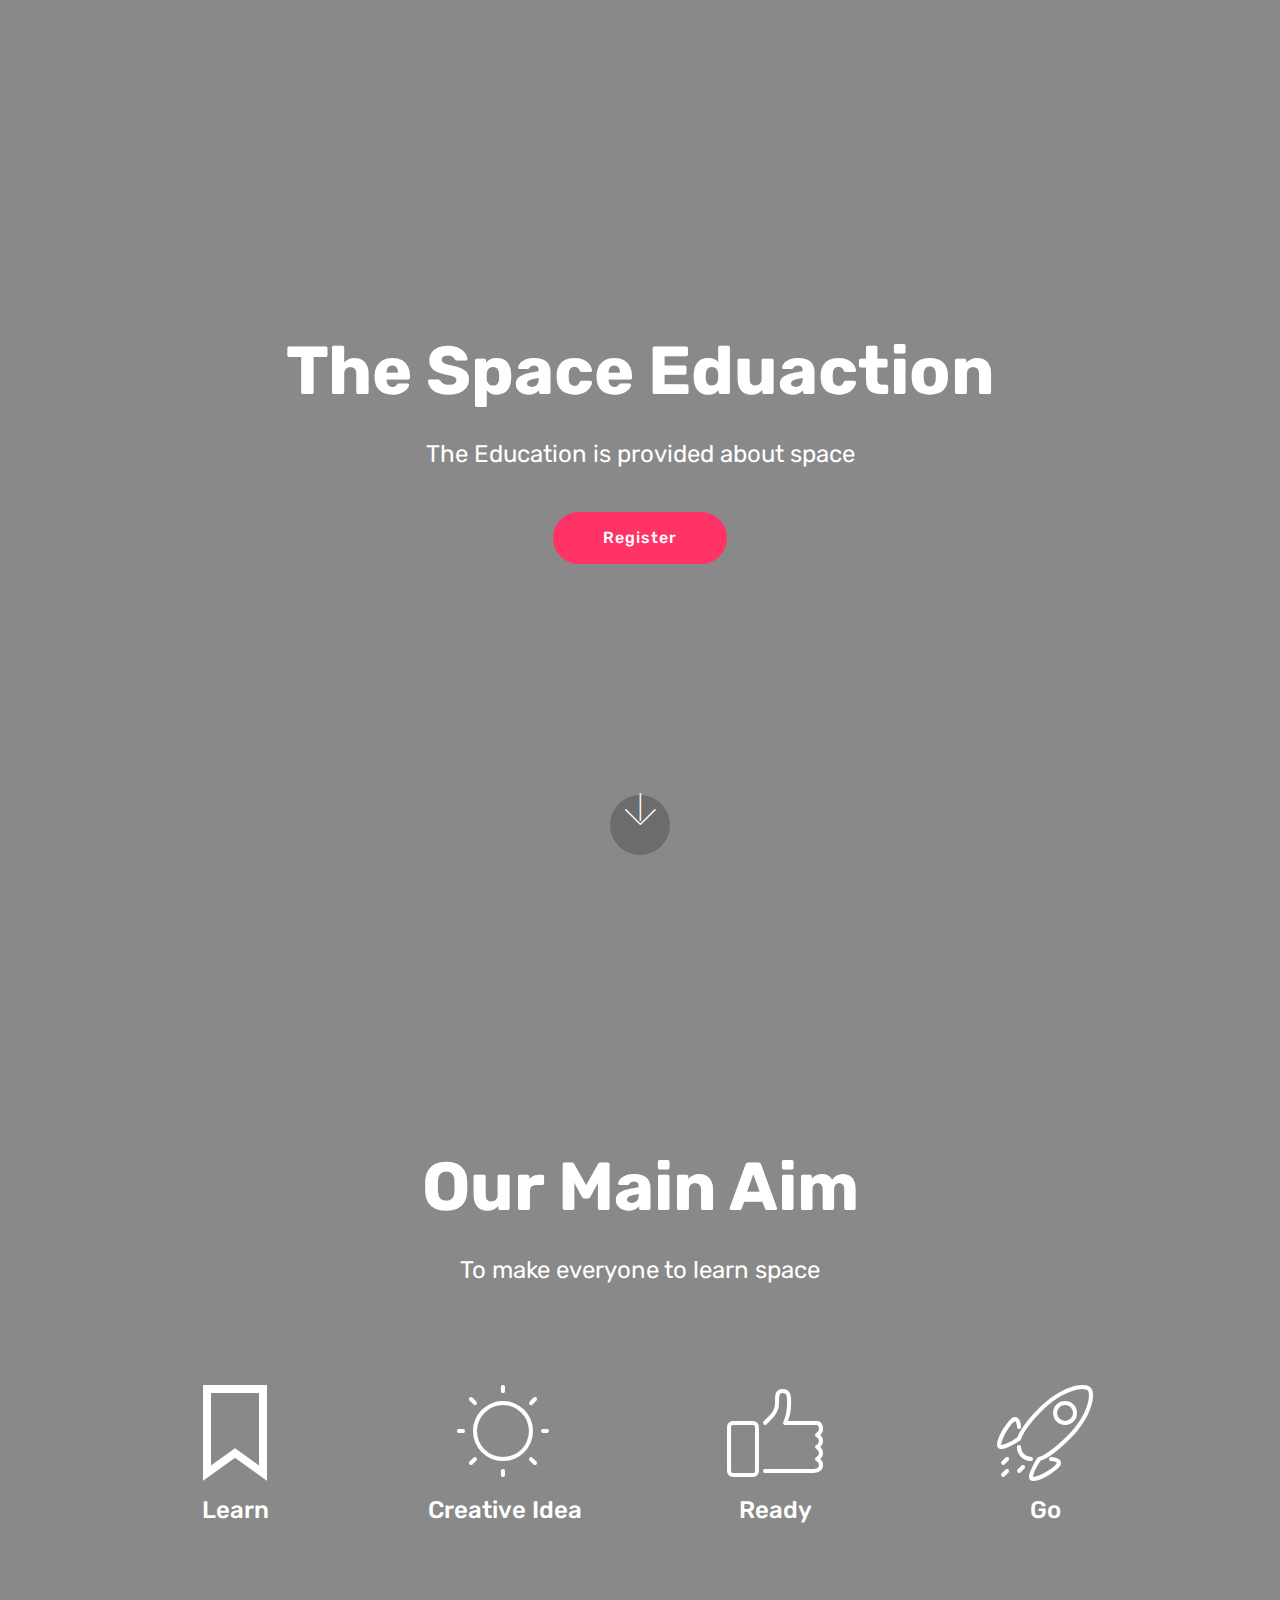
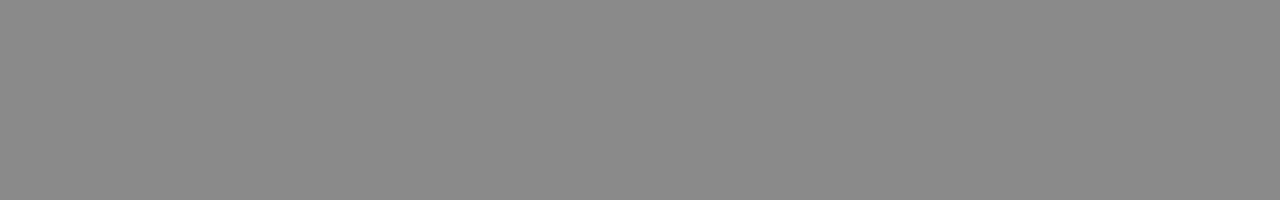
<file: index.html>
<!DOCTYPE html>
<html  >
<head>
  <!-- Site made with Mobirise Website Builder v4.11.6, https://mobirise.com -->
  <meta charset="UTF-8">
  <meta http-equiv="X-UA-Compatible" content="IE=edge">
  <meta name="generator" content="Mobirise v4.11.6, mobirise.com">
  <meta name="viewport" content="width=device-width, initial-scale=1, minimum-scale=1">
  <link rel="shortcut icon" href="assets/images/logo4.png" type="image/x-icon">
  <meta name="description" content="">
  
  <title>Home</title>
  <link rel="stylesheet" href="assets/web/assets/mobirise-icons/mobirise-icons.css">
  <link rel="stylesheet" href="assets/web/assets/mobirise-icons2/mobirise2.css">
  <link rel="stylesheet" href="assets/bootstrap/css/bootstrap.min.css">
  <link rel="stylesheet" href="assets/bootstrap/css/bootstrap-grid.min.css">
  <link rel="stylesheet" href="assets/bootstrap/css/bootstrap-reboot.min.css">
  <link rel="stylesheet" href="assets/tether/tether.min.css">
  <link rel="stylesheet" href="assets/theme/css/style.css">
  <link rel="preload" as="style" href="assets/mobirise/css/mbr-additional.css"><link rel="stylesheet" href="assets/mobirise/css/mbr-additional.css" type="text/css">
  
  
  
</head>
<body>
  <section class="cid-rNglYj7tje mbr-fullscreen" data-bg-video="https://www.youtube.com/watch?v=bZNFRIwlQxQ" id="header2-6">

    

    <div class="mbr-overlay" style="opacity: 0.5; background-color: rgb(35, 35, 35);"></div>

    <div class="container align-center">
        <div class="row justify-content-md-center">
            <div class="mbr-white col-md-10">
                <h1 class="mbr-section-title mbr-bold pb-3 mbr-fonts-style display-1">
                    The Space Eduaction</h1>
                
                <p class="mbr-text pb-3 mbr-fonts-style display-5">
                    The Education is provided about space</p>
                <div class="mbr-section-btn"><a class="btn btn-md btn-secondary display-4" href="page1.html">Register</a></div>
            </div>
        </div>
    </div>
    <div class="mbr-arrow hidden-sm-down" aria-hidden="true">
        <a href="#next">
            <i class="mbri-down mbr-iconfont"></i>
        </a>
    </div>
</section>

<section class="engine"><a href="https://mobirise.info/q">responsive web templates</a></section><section class="header12 cid-rNgn9AuVwY mbr-fullscreen" data-bg-video="https://www.youtube.com/watch?v=tNkZsRW7h2c" id="header12-7">

    

    <div class="mbr-overlay" style="opacity: 0.5; background-color: rgb(35, 35, 35);">
    </div>

    <div class="container  ">
            <div class="media-container">
                <div class="col-md-12 align-center">
                    <h1 class="mbr-section-title pb-3 mbr-white mbr-bold mbr-fonts-style display-1">
                        Our Main Aim</h1>
                    <p class="mbr-text pb-3 mbr-white mbr-fonts-style display-5">
                        To make everyone to learn space</p>
                    

                    <div class="icons-media-container mbr-white">
                        <div class="card col-12 col-md-6 col-lg-3">
                            <div class="icon-block">
                            <a href="https://mobirise.co/">
                                <span class="mbr-iconfont mobi-mbri-bookmark mobi-mbri"></span>
                            </a>
                            </div>
                            <h5 class="mbr-fonts-style display-5">
                                Learn</h5>
                        </div>

                        <div class="card col-12 col-md-6 col-lg-3">
                            <div class="icon-block">
                                <a href="https://mobirise.co/">
                                    <span class="mbri-sun mbr-iconfont"></span>
                                </a>
                            </div>
                            <h5 class="mbr-fonts-style display-5">
                                Creative Idea
                            </h5>
                        </div>

                        <div class="card col-12 col-md-6 col-lg-3">
                            <div class="icon-block">
                                <a href="https://mobirise.co/">
                                    <span class="mbr-iconfont mbri-like"></span>
                                </a>
                            </div>
                            <h5 class="mbr-fonts-style display-5">
                                Ready</h5>
                        </div>

                        <div class="card col-12 col-md-6 col-lg-3">
                            <div class="icon-block">
                                <a href="https://mobirise.co/">
                                    <span class="mbr-iconfont mbri-rocket"></span>
                                </a>
                            </div>
                            <h5 class="mbr-fonts-style display-5">
                                Go</h5>
                        </div>
                    </div>
                </div>
            </div>
    </div>

    
</section>


  <script src="assets/web/assets/jquery/jquery.min.js"></script>
  <script src="assets/popper/popper.min.js"></script>
  <script src="assets/bootstrap/js/bootstrap.min.js"></script>
  <script src="assets/tether/tether.min.js"></script>
  <script src="assets/smoothscroll/smooth-scroll.js"></script>
  <script src="assets/ytplayer/jquery.mb.ytplayer.min.js"></script>
  <script src="assets/vimeoplayer/jquery.mb.vimeo_player.js"></script>
  <script src="assets/theme/js/script.js"></script>
  
  
</body>
</html>
</file>
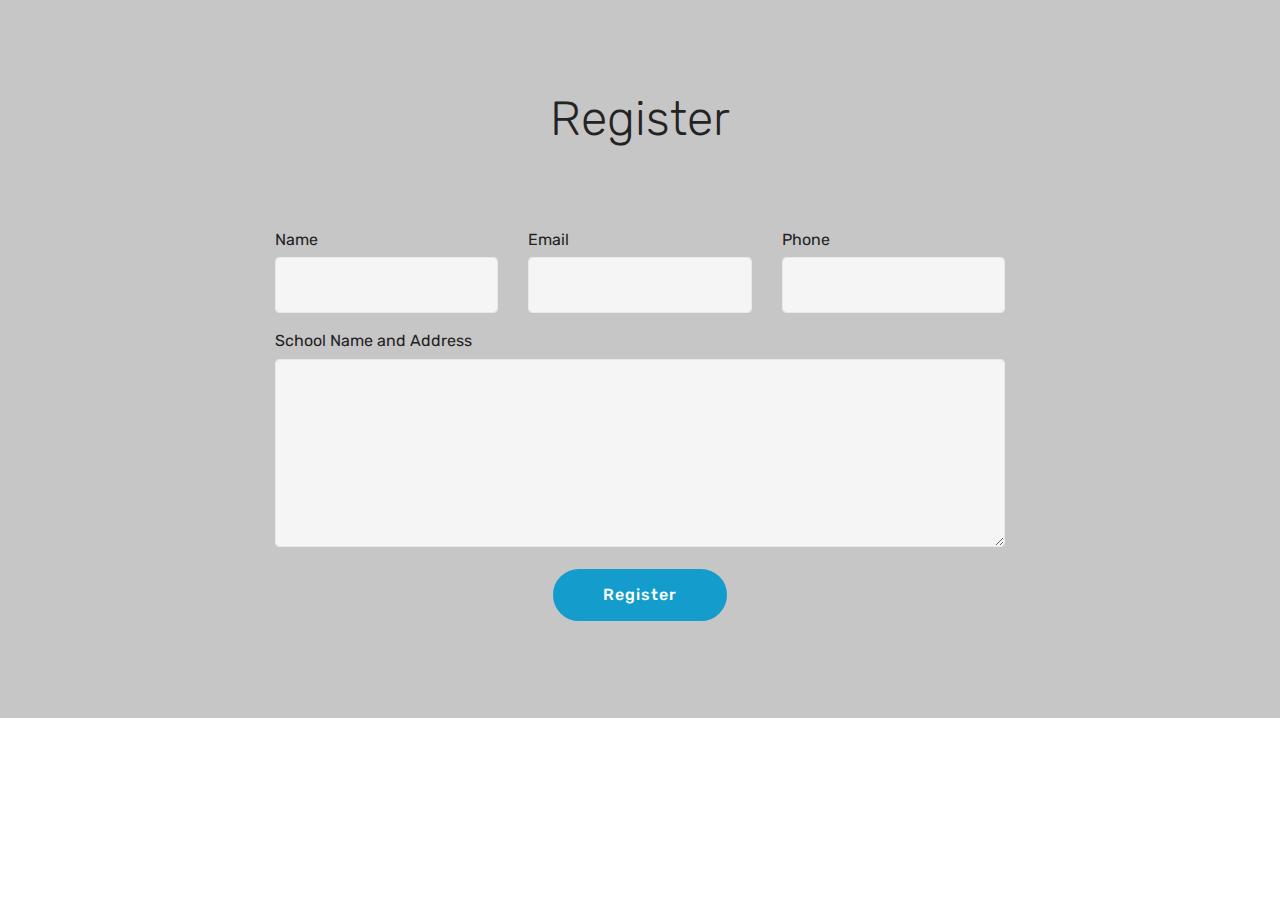
<file: page1.html>
<!DOCTYPE html>
<html  >
<head>
  <!-- Site made with Mobirise Website Builder v4.11.6, https://mobirise.com -->
  <meta charset="UTF-8">
  <meta http-equiv="X-UA-Compatible" content="IE=edge">
  <meta name="generator" content="Mobirise v4.11.6, mobirise.com">
  <meta name="viewport" content="width=device-width, initial-scale=1, minimum-scale=1">
  <link rel="shortcut icon" href="assets/images/logo4.png" type="image/x-icon">
  <meta name="description" content="Web Page Creator Description">
  
  <title>Register</title>
  <link rel="stylesheet" href="assets/bootstrap/css/bootstrap.min.css">
  <link rel="stylesheet" href="assets/bootstrap/css/bootstrap-grid.min.css">
  <link rel="stylesheet" href="assets/bootstrap/css/bootstrap-reboot.min.css">
  <link rel="stylesheet" href="assets/tether/tether.min.css">
  <link rel="stylesheet" href="assets/theme/css/style.css">
  <link rel="preload" as="style" href="assets/mobirise/css/mbr-additional.css"><link rel="stylesheet" href="assets/mobirise/css/mbr-additional.css" type="text/css">
  
  
  
</head>
<body>
  <section class="mbr-section form1 cid-rNgpnv6PbO" data-bg-video="https://www.youtube.com/watch?v=Xjs6fnpPWy4" id="form1-8">

    

    <div class="mbr-overlay" style="opacity: 0.9; background-color: rgb(193, 193, 193);">
    </div>
    <div class="container">
        <div class="row justify-content-center">
            <div class="title col-12 col-lg-8">
                <h2 class="mbr-section-title align-center pb-3 mbr-fonts-style display-2">
                    Register</h2>
                <h3 class="mbr-section-subtitle align-center mbr-light pb-3 mbr-fonts-style display-5"></h3>
            </div>
        </div>
    </div>
    <div class="container">
        <div class="row justify-content-center">
            <div class="media-container-column col-lg-8" data-form-type="formoid">
                <!---Formbuilder Form--->
                <form action="https://mobirise.com/" method="POST" class="mbr-form form-with-styler" data-form-title="Mobirise Form"><input type="hidden" name="email" data-form-email="true" value="vV8Fb9iPh0ZYDzJ/BvWSpB3pWYL4cud3zfS44TH/1UvxyUUJ7UM9O0KbHC08abpPafcibs6Of0lITf3s8+jPkBlx4GlgVIdRqt1Ctr+W4GbaynHAKoEy4Xy9Xpc5HEJV">
                    <div class="row">
                        <div hidden="hidden" data-form-alert="" class="alert alert-success col-12">Thanks for filling out the form!</div>
                        <div hidden="hidden" data-form-alert-danger="" class="alert alert-danger col-12">
                        </div>
                    </div>
                    <div class="dragArea row">
                        <div class="col-md-4  form-group" data-for="name">
                            <label for="name-form1-8" class="form-control-label mbr-fonts-style display-7">Name</label>
                            <input type="text" name="name" data-form-field="Name" required="required" class="form-control display-7" id="name-form1-8">
                        </div>
                        <div class="col-md-4  form-group" data-for="email">
                            <label for="email-form1-8" class="form-control-label mbr-fonts-style display-7">Email</label>
                            <input type="email" name="email" data-form-field="Email" required="required" class="form-control display-7" id="email-form1-8">
                        </div>
                        <div data-for="phone" class="col-md-4  form-group">
                            <label for="phone-form1-8" class="form-control-label mbr-fonts-style display-7">Phone</label>
                            <input type="tel" name="phone" data-form-field="Phone" class="form-control display-7" id="phone-form1-8">
                        </div>
                        <div data-for="message" class="col-md-12 form-group">
                            <label for="message-form1-8" class="form-control-label mbr-fonts-style display-7">School Name and Address</label>
                            <textarea name="message" data-form-field="Message" class="form-control display-7" id="message-form1-8"></textarea>
                        </div>
                        <div class="col-md-12 input-group-btn align-center"><button type="submit" class="btn btn-primary btn-form display-4">Register</button></div>
                    </div>
                </form><!---Formbuilder Form--->
            </div>
        </div>
    </div>
</section>


  <section class="engine"><a href="https://mobirise.info/w">html5 templates</a></section><script src="assets/web/assets/jquery/jquery.min.js"></script>
  <script src="assets/popper/popper.min.js"></script>
  <script src="assets/bootstrap/js/bootstrap.min.js"></script>
  <script src="assets/tether/tether.min.js"></script>
  <script src="assets/smoothscroll/smooth-scroll.js"></script>
  <script src="assets/ytplayer/jquery.mb.ytplayer.min.js"></script>
  <script src="assets/vimeoplayer/jquery.mb.vimeo_player.js"></script>
  <script src="assets/theme/js/script.js"></script>
  <script src="assets/formoid/formoid.min.js"></script>
  
  
</body>
</html>
</file>
<file: assets/web/assets/mobirise-icons/mobirise-icons.css>
@font-face {
  font-family: 'MobiriseIcons';
  src:  url('mobirise-icons.eot?spat4u');
  src:  url('mobirise-icons.eot?spat4u#iefix') format('embedded-opentype'),
    url('mobirise-icons.ttf?spat4u') format('truetype'),
    url('mobirise-icons.woff?spat4u') format('woff'),
    url('mobirise-icons.svg?spat4u#MobiriseIcons') format('svg');
  font-weight: normal;
  font-style: normal;
  font-display: swap;
}

[class^="mbri-"], [class*=" mbri-"] {
  /* use !important to prevent issues with browser extensions that change fonts */
  font-family: MobiriseIcons !important;
  speak: none;
  font-style: normal;
  font-weight: normal;
  font-variant: normal;
  text-transform: none;
  line-height: 1;

  /* Better Font Rendering =========== */
  -webkit-font-smoothing: antialiased;
  -moz-osx-font-smoothing: grayscale;
}

.mbri-add-submenu:before {
  content: "\e900";
}
.mbri-alert:before {
  content: "\e901";
}
.mbri-align-center:before {
  content: "\e902";
}
.mbri-align-justify:before {
  content: "\e903";
}
.mbri-align-left:before {
  content: "\e904";
}
.mbri-align-right:before {
  content: "\e905";
}
.mbri-android:before {
  content: "\e906";
}
.mbri-apple:before {
  content: "\e907";
}
.mbri-arrow-down:before {
  content: "\e908";
}
.mbri-arrow-next:before {
  content: "\e909";
}
.mbri-arrow-prev:before {
  content: "\e90a";
}
.mbri-arrow-up:before {
  content: "\e90b";
}
.mbri-bold:before {
  content: "\e90c";
}
.mbri-bookmark:before {
  content: "\e90d";
}
.mbri-bootstrap:before {
  content: "\e90e";
}
.mbri-briefcase:before {
  content: "\e90f";
}
.mbri-browse:before {
  content: "\e910";
}
.mbri-bulleted-list:before {
  content: "\e911";
}
.mbri-calendar:before {
  content: "\e912";
}
.mbri-camera:before {
  content: "\e913";
}
.mbri-cart-add:before {
  content: "\e914";
}
.mbri-cart-full:before {
  content: "\e915";
}
.mbri-cash:before {
  content: "\e916";
}
.mbri-change-style:before {
  content: "\e917";
}
.mbri-chat:before {
  content: "\e918";
}
.mbri-clock:before {
  content: "\e919";
}
.mbri-close:before {
  content: "\e91a";
}
.mbri-cloud:before {
  content: "\e91b";
}
.mbri-code:before {
  content: "\e91c";
}
.mbri-contact-form:before {
  content: "\e91d";
}
.mbri-credit-card:before {
  content: "\e91e";
}
.mbri-cursor-click:before {
  content: "\e91f";
}
.mbri-cust-feedback:before {
  content: "\e920";
}
.mbri-database:before {
  content: "\e921";
}
.mbri-delivery:before {
  content: "\e922";
}
.mbri-desktop:before {
  content: "\e923";
}
.mbri-devices:before {
  content: "\e924";
}
.mbri-down:before {
  content: "\e925";
}
.mbri-download:before {
  content: "\e989";
}
.mbri-drag-n-drop:before {
  content: "\e927";
}
.mbri-drag-n-drop2:before {
  content: "\e928";
}
.mbri-edit:before {
  content: "\e929";
}
.mbri-edit2:before {
  content: "\e92a";
}
.mbri-error:before {
  content: "\e92b";
}
.mbri-extension:before {
  content: "\e92c";
}
.mbri-features:before {
  content: "\e92d";
}
.mbri-file:before {
  content: "\e92e";
}
.mbri-flag:before {
  content: "\e92f";
}
.mbri-folder:before {
  content: "\e930";
}
.mbri-gift:before {
  content: "\e931";
}
.mbri-github:before {
  content: "\e932";
}
.mbri-globe:before {
  content: "\e933";
}
.mbri-globe-2:before {
  content: "\e934";
}
.mbri-growing-chart:before {
  content: "\e935";
}
.mbri-hearth:before {
  content: "\e936";
}
.mbri-help:before {
  content: "\e937";
}
.mbri-home:before {
  content: "\e938";
}
.mbri-hot-cup:before {
  content: "\e939";
}
.mbri-idea:before {
  content: "\e93a";
}
.mbri-image-gallery:before {
  content: "\e93b";
}
.mbri-image-slider:before {
  content: "\e93c";
}
.mbri-info:before {
  content: "\e93d";
}
.mbri-italic:before {
  content: "\e93e";
}
.mbri-key:before {
  content: "\e93f";
}
.mbri-laptop:before {
  content: "\e940";
}
.mbri-layers:before {
  content: "\e941";
}
.mbri-left-right:before {
  content: "\e942";
}
.mbri-left:before {
  content: "\e943";
}
.mbri-letter:before {
  content: "\e944";
}
.mbri-like:before {
  content: "\e945";
}
.mbri-link:before {
  content: "\e946";
}
.mbri-lock:before {
  content: "\e947";
}
.mbri-login:before {
  content: "\e948";
}
.mbri-logout:before {
  content: "\e949";
}
.mbri-magic-stick:before {
  content: "\e94a";
}
.mbri-map-pin:before {
  content: "\e94b";
}
.mbri-menu:before {
  content: "\e94c";
}
.mbri-mobile:before {
  content: "\e94d";
}
.mbri-mobile2:before {
  content: "\e94e";
}
.mbri-mobirise:before {
  content: "\e94f";
}
.mbri-more-horizontal:before {
  content: "\e950";
}
.mbri-more-vertical:before {
  content: "\e951";
}
.mbri-music:before {
  content: "\e952";
}
.mbri-new-file:before {
  content: "\e953";
}
.mbri-numbered-list:before {
  content: "\e954";
}
.mbri-opened-folder:before {
  content: "\e955";
}
.mbri-pages:before {
  content: "\e956";
}
.mbri-paper-plane:before {
  content: "\e957";
}
.mbri-paperclip:before {
  content: "\e958";
}
.mbri-photo:before {
  content: "\e959";
}
.mbri-photos:before {
  content: "\e95a";
}
.mbri-pin:before {
  content: "\e95b";
}
.mbri-play:before {
  content: "\e95c";
}
.mbri-plus:before {
  content: "\e95d";
}
.mbri-preview:before {
  content: "\e95e";
}
.mbri-print:before {
  content: "\e95f";
}
.mbri-protect:before {
  content: "\e960";
}
.mbri-question:before {
  content: "\e961";
}
.mbri-quote-left:before {
  content: "\e962";
}
.mbri-quote-right:before {
  content: "\e963";
}
.mbri-refresh:before {
  content: "\e964";
}
.mbri-responsive:before {
  content: "\e965";
}
.mbri-right:before {
  content: "\e966";
}
.mbri-rocket:before {
  content: "\e967";
}
.mbri-sad-face:before {
  content: "\e968";
}
.mbri-sale:before {
  content: "\e969";
}
.mbri-save:before {
  content: "\e96a";
}
.mbri-search:before {
  content: "\e96b";
}
.mbri-setting:before {
  content: "\e96c";
}
.mbri-setting2:before {
  content: "\e96d";
}
.mbri-setting3:before {
  content: "\e96e";
}
.mbri-share:before {
  content: "\e96f";
}
.mbri-shopping-bag:before {
  content: "\e970";
}
.mbri-shopping-basket:before {
  content: "\e971";
}
.mbri-shopping-cart:before {
  content: "\e972";
}
.mbri-sites:before {
  content: "\e973";
}
.mbri-smile-face:before {
  content: "\e974";
}
.mbri-speed:before {
  content: "\e975";
}
.mbri-star:before {
  content: "\e976";
}
.mbri-success:before {
  content: "\e977";
}
.mbri-sun:before {
  content: "\e978";
}
.mbri-sun2:before {
  content: "\e979";
}
.mbri-tablet:before {
  content: "\e97a";
}
.mbri-tablet-vertical:before {
  content: "\e97b";
}
.mbri-target:before {
  content: "\e97c";
}
.mbri-timer:before {
  content: "\e97d";
}
.mbri-to-ftp:before {
  content: "\e97e";
}
.mbri-to-local-drive:before {
  content: "\e97f";
}
.mbri-touch-swipe:before {
  content: "\e980";
}
.mbri-touch:before {
  content: "\e981";
}
.mbri-trash:before {
  content: "\e982";
}
.mbri-underline:before {
  content: "\e983";
}
.mbri-unlink:before {
  content: "\e984";
}
.mbri-unlock:before {
  content: "\e985";
}
.mbri-up-down:before {
  content: "\e986";
}
.mbri-up:before {
  content: "\e987";
}
.mbri-update:before {
  content: "\e988";
}
.mbri-upload:before {
 content: "\e926"; 
}
.mbri-user:before {
  content: "\e98a";
}
.mbri-user2:before {
  content: "\e98b";
}
.mbri-users:before {
  content: "\e98c";
}
.mbri-video:before {
  content: "\e98d";
}
.mbri-video-play:before {
  content: "\e98e";
}
.mbri-watch:before {
  content: "\e98f";
}
.mbri-website-theme:before {
  content: "\e990";
}
.mbri-wifi:before {
  content: "\e991";
}
.mbri-windows:before {
  content: "\e992";
}
.mbri-zoom-out:before {
  content: "\e993";
}
.mbri-redo:before {
  content: "\e994";
}
.mbri-undo:before {
  content: "\e995";
}
</file>
<file: assets/web/assets/mobirise-icons2/mobirise2.css>
@font-face {
  font-family: 'Moririse2';
  font-display: swap;
  src:  url('mobirise2.eot?f2bix4');
  src:  url('mobirise2.eot?f2bix4#iefix') format('embedded-opentype'),
    url('mobirise2.ttf?f2bix4') format('truetype'),
    url('mobirise2.woff?f2bix4') format('woff'),
    url('mobirise2.svg?f2bix4#mobirise2') format('svg');
  font-weight: normal;
  font-style: normal;
}

[class^="mobi-"], [class*=" mobi-"] {
  /* use !important to prevent issues with browser extensions that change fonts */
  font-family: 'Moririse2' !important;
  speak: none;
  font-style: normal;
  font-weight: normal;
  font-variant: normal;
  text-transform: none;
  line-height: 1;

  /* Better Font Rendering =========== */
  -webkit-font-smoothing: antialiased;
  -moz-osx-font-smoothing: grayscale;
}

.mobi-mbri-add-submenu:before {
  content: "\e900";
}
.mobi-mbri-alert:before {
  content: "\e901";
}
.mobi-mbri-align-center:before {
  content: "\e902";
}
.mobi-mbri-align-justify:before {
  content: "\e903";
}
.mobi-mbri-align-left:before {
  content: "\e904";
}
.mobi-mbri-align-right:before {
  content: "\e905";
}
.mobi-mbri-android:before {
  content: "\e906";
}
.mobi-mbri-apple:before {
  content: "\e907";
}
.mobi-mbri-arrow-down:before {
  content: "\e908";
}
.mobi-mbri-arrow-next:before {
  content: "\e909";
}
.mobi-mbri-arrow-prev:before {
  content: "\e90a";
}
.mobi-mbri-arrow-up:before {
  content: "\e90b";
}
.mobi-mbri-bold:before {
  content: "\e90c";
}
.mobi-mbri-bookmark:before {
  content: "\e90d";
}
.mobi-mbri-bootstrap:before {
  content: "\e90e";
}
.mobi-mbri-briefcase:before {
  content: "\e90f";
}
.mobi-mbri-browse:before {
  content: "\e910";
}
.mobi-mbri-bulleted-list:before {
  content: "\e911";
}
.mobi-mbri-calendar:before {
  content: "\e912";
}
.mobi-mbri-camera:before {
  content: "\e913";
}
.mobi-mbri-cart-add:before {
  content: "\e914";
}
.mobi-mbri-cart-full:before {
  content: "\e915";
}
.mobi-mbri-cash:before {
  content: "\e916";
}
.mobi-mbri-change-style:before {
  content: "\e917";
}
.mobi-mbri-chat:before {
  content: "\e918";
}
.mobi-mbri-clock:before {
  content: "\e919";
}
.mobi-mbri-close:before {
  content: "\e91a";
}
.mobi-mbri-cloud:before {
  content: "\e91b";
}
.mobi-mbri-code:before {
  content: "\e91c";
}
.mobi-mbri-contact-form:before {
  content: "\e91d";
}
.mobi-mbri-credit-card:before {
  content: "\e91e";
}
.mobi-mbri-cursor-click:before {
  content: "\e91f";
}
.mobi-mbri-cust-feedback:before {
  content: "\e920";
}
.mobi-mbri-database:before {
  content: "\e921";
}
.mobi-mbri-delivery:before {
  content: "\e922";
}
.mobi-mbri-desktop:before {
  content: "\e923";
}
.mobi-mbri-devices:before {
  content: "\e924";
}
.mobi-mbri-down:before {
  content: "\e925";
}
.mobi-mbri-download-2:before {
  content: "\e926";
}
.mobi-mbri-download:before {
  content: "\e927";
}
.mobi-mbri-drag-n-drop-2:before {
  content: "\e928";
}
.mobi-mbri-drag-n-drop:before {
  content: "\e929";
}
.mobi-mbri-edit-2:before {
  content: "\e92a";
}
.mobi-mbri-edit:before {
  content: "\e92b";
}
.mobi-mbri-error:before {
  content: "\e92c";
}
.mobi-mbri-extension:before {
  content: "\e92d";
}
.mobi-mbri-features:before {
  content: "\e92e";
}
.mobi-mbri-file:before {
  content: "\e92f";
}
.mobi-mbri-flag:before {
  content: "\e930";
}
.mobi-mbri-folder:before {
  content: "\e931";
}
.mobi-mbri-gift:before {
  content: "\e932";
}
.mobi-mbri-github:before {
  content: "\e933";
}
.mobi-mbri-globe-2:before {
  content: "\e934";
}
.mobi-mbri-globe:before {
  content: "\e935";
}
.mobi-mbri-growing-chart:before {
  content: "\e936";
}
.mobi-mbri-hearth:before {
  content: "\e937";
}
.mobi-mbri-help:before {
  content: "\e938";
}
.mobi-mbri-home:before {
  content: "\e939";
}
.mobi-mbri-hot-cup:before {
  content: "\e93a";
}
.mobi-mbri-idea:before {
  content: "\e93b";
}
.mobi-mbri-image-gallery:before {
  content: "\e93c";
}
.mobi-mbri-image-slider:before {
  content: "\e93d";
}
.mobi-mbri-info:before {
  content: "\e93e";
}
.mobi-mbri-italic:before {
  content: "\e93f";
}
.mobi-mbri-key:before {
  content: "\e940";
}
.mobi-mbri-laptop:before {
  content: "\e941";
}
.mobi-mbri-layers:before {
  content: "\e942";
}
.mobi-mbri-left-right:before {
  content: "\e943";
}
.mobi-mbri-left:before {
  content: "\e944";
}
.mobi-mbri-letter:before {
  content: "\e945";
}
.mobi-mbri-like:before {
  content: "\e946";
}
.mobi-mbri-link:before {
  content: "\e947";
}
.mobi-mbri-lock:before {
  content: "\e948";
}
.mobi-mbri-login:before {
  content: "\e949";
}
.mobi-mbri-logout:before {
  content: "\e94a";
}
.mobi-mbri-magic-stick:before {
  content: "\e94b";
}
.mobi-mbri-map-pin:before {
  content: "\e94c";
}
.mobi-mbri-menu:before {
  content: "\e94d";
}
.mobi-mbri-mobile-2:before {
  content: "\e94e";
}
.mobi-mbri-mobile-horizontal:before {
  content: "\e94f";
}
.mobi-mbri-mobile:before {
  content: "\e950";
}
.mobi-mbri-mobirise:before {
  content: "\e951";
}
.mobi-mbri-more-horizontal:before {
  content: "\e952";
}
.mobi-mbri-more-vertical:before {
  content: "\e953";
}
.mobi-mbri-music:before {
  content: "\e954";
}
.mobi-mbri-new-file:before {
  content: "\e955";
}
.mobi-mbri-numbered-list:before {
  content: "\e956";
}
.mobi-mbri-opened-folder:before {
  content: "\e957";
}
.mobi-mbri-pages:before {
  content: "\e958";
}
.mobi-mbri-paper-plane:before {
  content: "\e959";
}
.mobi-mbri-paperclip:before {
  content: "\e95a";
}
.mobi-mbri-phone:before {
  content: "\e95b";
}
.mobi-mbri-photo:before {
  content: "\e95c";
}
.mobi-mbri-photos:before {
  content: "\e95d";
}
.mobi-mbri-pin:before {
  content: "\e95e";
}
.mobi-mbri-play:before {
  content: "\e95f";
}
.mobi-mbri-plus:before {
  content: "\e960";
}
.mobi-mbri-preview:before {
  content: "\e961";
}
.mobi-mbri-print:before {
  content: "\e962";
}
.mobi-mbri-protect:before {
  content: "\e963";
}
.mobi-mbri-question:before {
  content: "\e964";
}
.mobi-mbri-quote-left:before {
  content: "\e965";
}
.mobi-mbri-quote-right:before {
  content: "\e966";
}
.mobi-mbri-redo:before {
  content: "\e967";
}
.mobi-mbri-refresh:before {
  content: "\e968";
}
.mobi-mbri-responsive-2:before {
  content: "\e969";
}
.mobi-mbri-responsive:before {
  content: "\e96a";
}
.mobi-mbri-right:before {
  content: "\e96b";
}
.mobi-mbri-rocket:before {
  content: "\e96c";
}
.mobi-mbri-sad-face:before {
  content: "\e96d";
}
.mobi-mbri-sale:before {
  content: "\e96e";
}
.mobi-mbri-save:before {
  content: "\e96f";
}
.mobi-mbri-search:before {
  content: "\e970";
}
.mobi-mbri-setting-2:before {
  content: "\e971";
}
.mobi-mbri-setting-3:before {
  content: "\e972";
}
.mobi-mbri-setting:before {
  content: "\e973";
}
.mobi-mbri-share:before {
  content: "\e974";
}
.mobi-mbri-shopping-bag:before {
  content: "\e975";
}
.mobi-mbri-shopping-basket:before {
  content: "\e976";
}
.mobi-mbri-shopping-cart:before {
  content: "\e977";
}
.mobi-mbri-sites:before {
  content: "\e978";
}
.mobi-mbri-smile-face:before {
  content: "\e979";
}
.mobi-mbri-speed:before {
  content: "\e97a";
}
.mobi-mbri-star:before {
  content: "\e97b";
}
.mobi-mbri-success:before {
  content: "\e97c";
}
.mobi-mbri-sun:before {
  content: "\e97d";
}
.mobi-mbri-sun2:before {
  content: "\e97e";
}
.mobi-mbri-tablet-vertical:before {
  content: "\e97f";
}
.mobi-mbri-tablet:before {
  content: "\e980";
}
.mobi-mbri-target:before {
  content: "\e981";
}
.mobi-mbri-timer:before {
  content: "\e982";
}
.mobi-mbri-to-ftp:before {
  content: "\e983";
}
.mobi-mbri-to-local-drive:before {
  content: "\e984";
}
.mobi-mbri-touch-swipe:before {
  content: "\e985";
}
.mobi-mbri-touch:before {
  content: "\e986";
}
.mobi-mbri-trash:before {
  content: "\e987";
}
.mobi-mbri-underline:before {
  content: "\e988";
}
.mobi-mbri-undo:before {
  content: "\e989";
}
.mobi-mbri-unlink:before {
  content: "\e98a";
}
.mobi-mbri-unlock:before {
  content: "\e98b";
}
.mobi-mbri-up-down:before {
  content: "\e98c";
}
.mobi-mbri-up:before {
  content: "\e98d";
}
.mobi-mbri-update:before {
  content: "\e98e";
}
.mobi-mbri-upload-2:before {
  content: "\e98f";
}
.mobi-mbri-upload:before {
  content: "\e990";
}
.mobi-mbri-user-2:before {
  content: "\e991";
}
.mobi-mbri-user:before {
  content: "\e992";
}
.mobi-mbri-users:before {
  content: "\e993";
}
.mobi-mbri-video-play:before {
  content: "\e994";
}
.mobi-mbri-video:before {
  content: "\e995";
}
.mobi-mbri-watch:before {
  content: "\e996";
}
.mobi-mbri-website-theme-2:before {
  content: "\e997";
}
.mobi-mbri-website-theme:before {
  content: "\e998";
}
.mobi-mbri-wifi:before {
  content: "\e999";
}
.mobi-mbri-windows:before {
  content: "\e99a";
}
.mobi-mbri-zoom-in:before {
  content: "\e99b";
}
.mobi-mbri-zoom-out:before {
  content: "\e99c";
}
</file>
<file: assets/theme/css/style.css>
/*!
 * Mobirise v4 theme (https://mobirise.com/)
 * Copyright 2017 Mobirise
 */
section {
  background-color: #eeeeee; }

body {
  font-style: normal;
  line-height: 1.5; }

section,
.container,
.container-fluid {
  position: relative;
  word-wrap: break-word; }

a.mbr-iconfont:hover {
  text-decoration: none; }

.article .lead p,
.article .lead ul,
.article .lead ol,
.article .lead pre,
.article .lead blockquote {
  margin-bottom: 0; }

ul,
ol,
pre,
blockquote {
  margin-bottom: 2.3125rem; }

pre {
  background: #f4f4f4;
  padding: 10px 24px;
  white-space: pre-wrap; }

.inactive {
  -webkit-user-select: none;
  -moz-user-select: none;
  -ms-user-select: none;
  user-select: none;
  pointer-events: none;
  -webkit-user-drag: none;
  user-drag: none; }

.mbr-section__comments .row {
  justify-content: center;
  -webkit-justify-content: center; }

a {
  font-style: normal;
  font-weight: 400;
  cursor: pointer; }
  a, a:hover {
    text-decoration: none; }

figure {
  margin-bottom: 0; }

body {
  color: #232323; }

h1,
h2,
h3,
h4,
h5,
h6,
.h1,
.h2,
.h3,
.h4,
.h5,
.h6,
.display-1,
.display-2,
.display-3,
.display-4 {
  line-height: 1;
  word-break: break-word;
  word-wrap: break-word; }

.mbr-section-title {
  font-style: normal;
  line-height: 1.2; }

.mbr-section-subtitle {
  line-height: 1.3; }

.mbr-text {
  font-style: normal;
  line-height: 1.6; }

b,
strong {
  font-weight: bold; }

blockquote {
  padding: 10px 0 10px 20px;
  position: relative;
  border-left: 2px solid;
  border-color: #ff3366; }

input:-webkit-autofill, input:-webkit-autofill:hover, input:-webkit-autofill:focus, input:-webkit-autofill:active {
  transition-delay: 9999s;
  transition-property: background-color, color; }

textarea[type='hidden'] {
  display: none; }

body {
  position: relative; }

section {
  background-position: 50% 50%;
  background-repeat: no-repeat;
  background-size: cover; }
  section .mbr-background-video,
  section .mbr-background-video-preview {
    position: absolute;
    bottom: 0;
    left: 0;
    right: 0;
    top: 0; }

.hidden {
  visibility: hidden; }

.mbr-z-index20 {
  z-index: 20; }

/*! Base colors */
.mbr-white {
  color: #ffffff; }

.mbr-black {
  color: #000000; }

.mbr-bg-white {
  background-color: #ffffff; }

.mbr-bg-black {
  background-color: #000000; }

/*! Text-aligns */
.align-left {
  text-align: left; }

.align-center {
  text-align: center; }

.align-right {
  text-align: right; }

@media (max-width: 767px) {
  .align-left,
  .align-center,
  .align-right,
  .mbr-section-btn,
  .mbr-section-title {
    text-align: center; } }
/*! Font-weight  */
.mbr-light {
  font-weight: 300; }

.mbr-regular {
  font-weight: 400; }

.mbr-semibold {
  font-weight: 500; }

.mbr-bold {
  font-weight: 700; }

/*! Media  */
.media-size-item {
  -webkit-flex: 1 1 auto;
  -moz-flex: 1 1 auto;
  -ms-flex: 1 1 auto;
  -o-flex: 1 1 auto;
  flex: 1 1 auto; }

.media-content {
  -webkit-flex-basis: 100%;
  flex-basis: 100%; }

.media-container-row {
  display: -ms-flexbox;
  display: -webkit-flex;
  display: flex;
  -webkit-flex-direction: row;
  -ms-flex-direction: row;
  flex-direction: row;
  -webkit-flex-wrap: wrap;
  -ms-flex-wrap: wrap;
  flex-wrap: wrap;
  -webkit-justify-content: center;
  -ms-flex-pack: center;
  justify-content: center;
  -webkit-align-content: center;
  -ms-flex-line-pack: center;
  align-content: center;
  -webkit-align-items: start;
  -ms-flex-align: start;
  align-items: start; }
  .media-container-row .media-size-item {
    width: 400px; }

.media-container-column {
  display: -ms-flexbox;
  display: -webkit-flex;
  display: flex;
  -webkit-flex-direction: column;
  -ms-flex-direction: column;
  flex-direction: column;
  -webkit-flex-wrap: wrap;
  -ms-flex-wrap: wrap;
  flex-wrap: wrap;
  -webkit-justify-content: center;
  -ms-flex-pack: center;
  justify-content: center;
  -webkit-align-content: center;
  -ms-flex-line-pack: center;
  align-content: center;
  -webkit-align-items: stretch;
  -ms-flex-align: stretch;
  align-items: stretch; }
  .media-container-column > * {
    width: 100%; }

@media (min-width: 992px) {
  .media-container-row {
    -webkit-flex-wrap: nowrap;
    -ms-flex-wrap: nowrap;
    flex-wrap: nowrap; } }
figure {
  overflow: hidden; }

figure[mbr-media-size] {
  transition: width 0.1s; }

.mbr-figure img,
.mbr-figure iframe {
  display: block;
  width: 100%; }

.card {
  background-color: transparent;
  border: none; }

.card-box {
  width: 100%; }

.card-img {
  text-align: center;
  flex-shrink: 0;
  -webkit-flex-shrink: 0; }

.media {
  max-width: 100%;
  margin: 0 auto; }

.mbr-figure {
  -ms-flex-item-align: center;
  -ms-grid-row-align: center;
  -webkit-align-self: center;
  align-self: center; }

.media-container > div {
  max-width: 100%; }

.mbr-figure img,
.card-img img {
  width: 100%; }

@media (max-width: 991px) {
  .media-size-item {
    width: auto !important; }

  .media {
    width: auto; }

  .mbr-figure {
    width: 100% !important; } }
/*! Buttons */
.btn {
  font-weight: 500;
  border-width: 2px;
  font-style: normal;
  letter-spacing: 1px;
  margin: .4rem .8rem;
  white-space: normal;
  -webkit-transition: all .3s ease-in-out;
  -moz-transition: all .3s ease-in-out;
  transition: all .3s ease-in-out;
  display: inline-flex;
  align-items: center;
  justify-content: center;
  word-break: break-word;
  -webkit-align-items: center;
  -webkit-justify-content: center;
  display: -webkit-inline-flex; }

.btn-sm {
  font-weight: 500;
  letter-spacing: 1px;
  -webkit-transition: all .3s ease-in-out;
  -moz-transition: all .3s ease-in-out;
  transition: all .3s ease-in-out; }

.btn-md {
  font-weight: 500;
  letter-spacing: 1px;
  margin: .4rem .8rem !important;
  -webkit-transition: all .3s ease-in-out;
  -moz-transition: all .3s ease-in-out;
  transition: all .3s ease-in-out; }

.btn-lg {
  font-weight: 500;
  letter-spacing: 1px;
  margin: .4rem .8rem !important;
  -webkit-transition: all .3s ease-in-out;
  -moz-transition: all .3s ease-in-out;
  transition: all .3s ease-in-out; }

.mbr-section-btn {
  margin-left: -0.25rem;
  margin-right: -0.25rem;
  font-size: 0; }

nav .mbr-section-btn {
  margin-left: 0rem;
  margin-right: 0rem; }

.btn-form {
  border-radius: 0; }
  .btn-form:hover {
    cursor: pointer; }

/*! Btn icon margin */
.btn .mbr-iconfont,
.btn.btn-sm .mbr-iconfont {
  cursor: pointer;
  margin-right: 0.5rem; }

.btn.btn-md .mbr-iconfont,
.btn.btn-md .mbr-iconfont {
  margin-right: 0.8rem; }

.mbr-regular {
  font-weight: 400; }

.mbr-semibold {
  font-weight: 500; }

.mbr-bold {
  font-weight: 700; }

[type='submit'] {
  -webkit-appearance: none; }

/*! Full-screen */
.mbr-fullscreen .mbr-overlay {
  min-height: 100vh; }

.mbr-fullscreen {
  display: flex;
  display: -webkit-flex;
  display: -moz-flex;
  display: -ms-flex;
  display: -o-flex;
  align-items: center;
  -webkit-align-items: center;
  min-height: 100vh;
  padding-top: 3rem;
  padding-bottom: 3rem; }

/*! Map */
.map {
  height: 25rem;
  position: relative; }
  .map iframe {
    width: 100%;
    height: 100%; }

.mbr-overlay {
  background-color: #000;
  bottom: 0;
  left: 0;
  opacity: .5;
  position: absolute;
  right: 0;
  top: 0;
  z-index: 0;
  pointer-events: none; }

/* Form */
blockquote {
  font-style: italic;
  padding: 10px 0 10px 20px;
  font-size: 1.09rem;
  position: relative;
  border-width: 3px; }

.form-control {
  background-color: #f5f5f5;
  box-shadow: none;
  color: #565656;
  line-height: 1.43;
  min-height: 3.5em;
  padding: 1.07em .5em; }
  .form-control, .form-control:focus {
    border: 1px solid #e8e8e8; }
  .form-active .form-control:invalid {
    border-color: red; }

.form-control-label {
  position: relative;
  cursor: pointer;
  margin-bottom: .357em;
  padding: 0; }

.alert {
  color: #ffffff;
  border-radius: 0;
  border: 0;
  font-size: .875rem;
  line-height: 1.5;
  margin-bottom: 1.875rem;
  padding: 1.25rem;
  position: relative; }
  .alert.alert-form::after {
    background-color: inherit;
    bottom: -7px;
    content: "";
    display: block;
    height: 14px;
    left: 50%;
    margin-left: -7px;
    position: absolute;
    transform: rotate(45deg);
    width: 14px;
    -webkit-transform: rotate(45deg); }

.form-asterisk {
  font-family: initial;
  position: absolute;
  top: -2px;
  font-weight: normal; }

/*! Scroll to top arrow */
#scrollToTop a i:before {
  content: '';
  position: absolute;
  height: 40%;
  top: 25%;
  background: #fff;
  width: 2px;
  left: calc(50% - 1px); }
#scrollToTop a i:after {
  content: '';
  position: absolute;
  display: block;
  border-top: 2px solid #fff;
  border-right: 2px solid #fff;
  width: 40%;
  height: 40%;
  left: 30%;
  bottom: 30%;
  transform: rotate(135deg);
  -webkit-transform: rotate(135deg); }

.mbr-arrow-up {
  bottom: 25px;
  right: 90px;
  position: fixed;
  text-align: right;
  z-index: 5000;
  color: #ffffff;
  font-size: 32px;
  transform: rotate(180deg);
  -webkit-transform: rotate(180deg); }

.mbr-arrow-up a {
  background: rgba(0, 0, 0, 0.2);
  border-radius: 3px;
  color: #fff;
  display: inline-block;
  height: 60px;
  width: 60px;
  outline-style: none !important;
  position: relative;
  text-decoration: none;
  transition: all 0.3s ease-in-out;
  cursor: pointer;
  text-align: center; }
  .mbr-arrow-up a:hover {
    background-color: rgba(0, 0, 0, 0.4); }
  .mbr-arrow-up a i {
    line-height: 60px; }

.mbr-arrow-up-icon {
  display: block;
  color: #fff; }

.mbr-arrow-up-icon::before {
  content: '\203a';
  display: inline-block;
  font-family: serif;
  font-size: 32px;
  line-height: 1;
  font-style: normal;
  position: relative;
  top: 6px;
  left: -4px;
  -webkit-transform: rotate(-90deg);
  transform: rotate(-90deg); }

/*! Arrow Down */
.mbr-arrow {
  position: absolute;
  bottom: 45px;
  left: 50%;
  width: 60px;
  height: 60px;
  cursor: pointer;
  background-color: rgba(80, 80, 80, 0.5);
  border-radius: 50%;
  -webkit-transform: translateX(-50%);
  transform: translateX(-50%); }
  .mbr-arrow > a {
    display: inline-block;
    text-decoration: none;
    outline-style: none;
    -webkit-animation: arrowdown 1.7s ease-in-out infinite;
    animation: arrowdown 1.7s ease-in-out infinite; }
    .mbr-arrow > a > i {
      position: absolute;
      top: -2px;
      left: 15px;
      font-size: 2rem; }

@keyframes arrowdown {
  0% {
    transform: translateY(0px);
    -webkit-transform: translateY(0px); }
  50% {
    transform: translateY(-5px);
    -webkit-transform: translateY(-5px); }
  100% {
    transform: translateY(0px);
    -webkit-transform: translateY(0px); } }
@-webkit-keyframes arrowdown {
  0% {
    transform: translateY(0px);
    -webkit-transform: translateY(0px); }
  50% {
    transform: translateY(-5px);
    -webkit-transform: translateY(-5px); }
  100% {
    transform: translateY(0px);
    -webkit-transform: translateY(0px); } }
@media (max-width: 500px) {
  .mbr-arrow-up {
    left: 50%;
    right: auto;
    transform: translateX(-50%) rotate(180deg);
    -webkit-transform: translateX(-50%) rotate(180deg); } }
/*Gradients animation*/
@keyframes gradient-animation {
  from {
    background-position: 0% 100%;
    animation-timing-function: ease-in-out; }
  to {
    background-position: 100% 0%;
    animation-timing-function: ease-in-out; } }
@-webkit-keyframes gradient-animation {
  from {
    background-position: 0% 100%;
    animation-timing-function: ease-in-out; }
  to {
    background-position: 100% 0%;
    animation-timing-function: ease-in-out; } }
.bg-gradient {
  background-size: 200% 200%;
  animation: gradient-animation 5s infinite alternate;
  -webkit-animation: gradient-animation 5s infinite alternate; }

.menu .navbar-brand {
  display: -webkit-flex; }
  .menu .navbar-brand span {
    display: flex;
    display: -webkit-flex; }
  .menu .navbar-brand .navbar-caption-wrap {
    display: -webkit-flex; }
  .menu .navbar-brand .navbar-logo img {
    display: -webkit-flex; }
@media (min-width: 768px) and (max-width: 1023px) {
  .menu .navbar-toggleable-sm .navbar-nav {
    display: -webkit-box;
    display: -webkit-flex;
    display: -ms-flexbox; } }
@media (max-width: 1023px) {
  .menu .navbar-collapse {
    max-height: 93.5vh; }
    .menu .navbar-collapse.show {
      overflow: auto; } }
@media (min-width: 1024px) {
  .menu .navbar-nav.nav-dropdown {
    display: -webkit-flex; }
  .menu .navbar-toggleable-sm .navbar-collapse {
    display: -webkit-flex !important; }
  .menu .collapsed .navbar-collapse {
    max-height: 93.5vh; }
    .menu .collapsed .navbar-collapse.show {
      overflow: auto; } }
@media (max-width: 767px) {
  .menu .navbar-collapse {
    max-height: 80vh; } }

/* Others*/
.note-check a[data-value=Rubik] {
  font-style: normal; }

.mbr-arrow a {
  color: #ffffff; }

@media (max-width: 767px) {
  .mbr-arrow {
    display: none; } }
.navbar {
  display: -webkit-flex;
  -webkit-flex-wrap: wrap;
  -webkit-align-items: center;
  -webkit-justify-content: space-between; }

.navbar-collapse {
  -webkit-flex-basis: 100%;
  -webkit-flex-grow: 1;
  -webkit-align-items: center; }

.nav-dropdown .link {
  padding: 0.667em 1.667em !important;
  margin: 0 !important; }

.nav {
  display: -webkit-flex;
  -webkit-flex-wrap: wrap; }

.row {
  display: -webkit-flex;
  -webkit-flex-wrap: wrap; }

.justify-content-center {
  -webkit-justify-content: center; }

.form-inline {
  display: -webkit-flex;
  -webkit-flex-flow: row wrap;
  -webkit-align-items: center; }

.card-wrapper {
  -webkit-flex: 1; }

.carousel-control {
  z-index: 10;
  display: -webkit-flex;
  -webkit-align-items: center;
  -webkit-justify-content: center; }

.carousel-controls {
  display: -webkit-flex; }

.media {
  display: -webkit-flex; }

.form-group:focus {
  outline: none; }

.jq-selectbox__select {
  padding: 1.07em 0.5em;
  position: absolute;
  top: 0;
  left: 0;
  width: 100%; }

.jq-selectbox__dropdown {
  position: absolute;
  top: 100% !important;
  left: 0 !important;
  width: 100% !important; }

.jq-selectbox__trigger-arrow {
  transform: translateY(-50%); }

.jq-selectbox li {
  padding: 1.07em 0.5em; }

input[type='range'] {
  padding-left: 0 !important;
  padding-right: 0 !important; }

.modal-dialog,
.modal-content {
  height: 100%; }

.modal-dialog .carousel-inner {
  height: calc(100vh - 1.75rem); }
  @media (max-width: 575px) {
    .modal-dialog .carousel-inner {
      height: calc(100vh - 1rem); } }

.carousel-item {
  text-align: center; }

.carousel-item img {
  margin: auto; }

.navbar-toggler {
  -webkit-align-self: flex-start;
  -ms-flex-item-align: start;
  align-self: flex-start;
  padding: 0.25rem 0.75rem;
  font-size: 1.25rem;
  line-height: 1;
  background: transparent;
  border: 1px solid transparent;
  -webkit-border-radius: 0.25rem;
  border-radius: 0.25rem; }

.navbar-toggler:focus,
.navbar-toggler:hover {
  text-decoration: none; }

.navbar-toggler-icon {
  display: inline-block;
  width: 1.5em;
  height: 1.5em;
  vertical-align: middle;
  content: '';
  background: no-repeat center center;
  -webkit-background-size: 100% 100%;
  -o-background-size: 100% 100%;
  background-size: 100% 100%; }

.navbar-toggler-left {
  position: absolute;
  left: 1rem; }

.navbar-toggler-right {
  position: absolute;
  right: 1rem; }

@media (max-width: 575px) {
  .navbar-toggleable .navbar-nav .dropdown-menu {
    position: static;
    float: none; }

  .navbar-toggleable > .container {
    padding-right: 0;
    padding-left: 0; } }
@media (min-width: 576px) {
  .navbar-toggleable {
    -webkit-box-orient: horizontal;
    -webkit-box-direction: normal;
    -webkit-flex-direction: row;
    -ms-flex-direction: row;
    flex-direction: row;
    -webkit-flex-wrap: nowrap;
    -ms-flex-wrap: nowrap;
    flex-wrap: nowrap;
    -webkit-box-align: center;
    -webkit-align-items: center;
    -ms-flex-align: center;
    align-items: center; }

  .navbar-toggleable .navbar-nav {
    -webkit-box-orient: horizontal;
    -webkit-box-direction: normal;
    -webkit-flex-direction: row;
    -ms-flex-direction: row;
    flex-direction: row; }

  .navbar-toggleable .navbar-nav .nav-link {
    padding-right: 0.5rem;
    padding-left: 0.5rem; }

  .navbar-toggleable > .container {
    display: -webkit-box;
    display: -webkit-flex;
    display: -ms-flexbox;
    display: flex;
    -webkit-flex-wrap: nowrap;
    -ms-flex-wrap: nowrap;
    flex-wrap: nowrap;
    -webkit-box-align: center;
    -webkit-align-items: center;
    -ms-flex-align: center;
    align-items: center; }

  .navbar-toggleable .navbar-collapse {
    display: -webkit-box !important;
    display: -webkit-flex !important;
    display: -ms-flexbox !important;
    display: flex !important;
    width: 100%; }

  .navbar-toggleable .navbar-toggler {
    display: none; } }
@media (max-width: 767px) {
  .navbar-toggleable-sm .navbar-nav .dropdown-menu {
    position: static;
    float: none; }

  .navbar-toggleable-sm > .container {
    padding-right: 0;
    padding-left: 0; } }
@media (min-width: 768px) {
  .navbar-toggleable-sm {
    -webkit-box-orient: horizontal;
    -webkit-box-direction: normal;
    -webkit-flex-direction: row;
    -ms-flex-direction: row;
    flex-direction: row;
    -webkit-flex-wrap: nowrap;
    -ms-flex-wrap: nowrap;
    flex-wrap: nowrap;
    -webkit-box-align: center;
    -webkit-align-items: center;
    -ms-flex-align: center;
    align-items: center; }

  .navbar-toggleable-sm .navbar-nav {
    -webkit-box-orient: horizontal;
    -webkit-box-direction: normal;
    -webkit-flex-direction: row;
    -ms-flex-direction: row;
    flex-direction: row; }

  .navbar-toggleable-sm .navbar-nav .nav-link {
    padding-right: 0.5rem;
    padding-left: 0.5rem; }

  .navbar-toggleable-sm > .container {
    display: -webkit-box;
    display: -webkit-flex;
    display: -ms-flexbox;
    display: flex;
    -webkit-flex-wrap: nowrap;
    -ms-flex-wrap: nowrap;
    flex-wrap: nowrap;
    -webkit-box-align: center;
    -webkit-align-items: center;
    -ms-flex-align: center;
    align-items: center; }

  .navbar-toggleable-sm .navbar-collapse {
    display: none;
    width: 100%; }

  .navbar-toggleable-sm .navbar-toggler {
    display: none; } }
@media (max-width: 1023px) {
  .navbar-toggleable-md .navbar-nav .dropdown-menu {
    position: static;
    float: none; }

  .navbar-toggleable-md > .container {
    padding-right: 0;
    padding-left: 0; } }
@media (min-width: 1024px) {
  .navbar-toggleable-md {
    -webkit-box-orient: horizontal;
    -webkit-box-direction: normal;
    -webkit-flex-direction: row;
    -ms-flex-direction: row;
    flex-direction: row;
    -webkit-flex-wrap: nowrap;
    -ms-flex-wrap: nowrap;
    flex-wrap: nowrap;
    -webkit-box-align: center;
    -webkit-align-items: center;
    -ms-flex-align: center;
    align-items: center; }

  .navbar-toggleable-md .navbar-nav {
    -webkit-box-orient: horizontal;
    -webkit-box-direction: normal;
    -webkit-flex-direction: row;
    -ms-flex-direction: row;
    flex-direction: row; }

  .navbar-toggleable-md .navbar-nav .nav-link {
    padding-right: 0.5rem;
    padding-left: 0.5rem; }

  .navbar-toggleable-md > .container {
    display: -webkit-box;
    display: -webkit-flex;
    display: -ms-flexbox;
    display: flex;
    -webkit-flex-wrap: nowrap;
    -ms-flex-wrap: nowrap;
    flex-wrap: nowrap;
    -webkit-box-align: center;
    -webkit-align-items: center;
    -ms-flex-align: center;
    align-items: center; }

  .navbar-toggleable-md .navbar-collapse {
    display: -webkit-box !important;
    display: -webkit-flex !important;
    display: -ms-flexbox !important;
    display: flex !important;
    width: 100%; }

  .navbar-toggleable-md .navbar-toggler {
    display: none; } }
@media (max-width: 1199px) {
  .navbar-toggleable-lg .navbar-nav .dropdown-menu {
    position: static;
    float: none; }

  .navbar-toggleable-lg > .container {
    padding-right: 0;
    padding-left: 0; } }
@media (min-width: 1200px) {
  .navbar-toggleable-lg {
    -webkit-box-orient: horizontal;
    -webkit-box-direction: normal;
    -webkit-flex-direction: row;
    -ms-flex-direction: row;
    flex-direction: row;
    -webkit-flex-wrap: nowrap;
    -ms-flex-wrap: nowrap;
    flex-wrap: nowrap;
    -webkit-box-align: center;
    -webkit-align-items: center;
    -ms-flex-align: center;
    align-items: center; }

  .navbar-toggleable-lg .navbar-nav {
    -webkit-box-orient: horizontal;
    -webkit-box-direction: normal;
    -webkit-flex-direction: row;
    -ms-flex-direction: row;
    flex-direction: row; }

  .navbar-toggleable-lg .navbar-nav .nav-link {
    padding-right: 0.5rem;
    padding-left: 0.5rem; }

  .navbar-toggleable-lg > .container {
    display: -webkit-box;
    display: -webkit-flex;
    display: -ms-flexbox;
    display: flex;
    -webkit-flex-wrap: nowrap;
    -ms-flex-wrap: nowrap;
    flex-wrap: nowrap;
    -webkit-box-align: center;
    -webkit-align-items: center;
    -ms-flex-align: center;
    align-items: center; }

  .navbar-toggleable-lg .navbar-collapse {
    display: -webkit-box !important;
    display: -webkit-flex !important;
    display: -ms-flexbox !important;
    display: flex !important;
    width: 100%; }

  .navbar-toggleable-lg .navbar-toggler {
    display: none; } }
.navbar-toggleable-xl {
  -webkit-box-orient: horizontal;
  -webkit-box-direction: normal;
  -webkit-flex-direction: row;
  -ms-flex-direction: row;
  flex-direction: row;
  -webkit-flex-wrap: nowrap;
  -ms-flex-wrap: nowrap;
  flex-wrap: nowrap;
  -webkit-box-align: center;
  -webkit-align-items: center;
  -ms-flex-align: center;
  align-items: center; }

.navbar-toggleable-xl .navbar-nav .dropdown-menu {
  position: static;
  float: none; }

.navbar-toggleable-xl > .container {
  padding-right: 0;
  padding-left: 0; }

.navbar-toggleable-xl .navbar-nav {
  -webkit-box-orient: horizontal;
  -webkit-box-direction: normal;
  -webkit-flex-direction: row;
  -ms-flex-direction: row;
  flex-direction: row; }

.navbar-toggleable-xl .navbar-nav .nav-link {
  padding-right: 0.5rem;
  padding-left: 0.5rem; }

.navbar-toggleable-xl > .container {
  display: -webkit-box;
  display: -webkit-flex;
  display: -ms-flexbox;
  display: flex;
  -webkit-flex-wrap: nowrap;
  -ms-flex-wrap: nowrap;
  flex-wrap: nowrap;
  -webkit-box-align: center;
  -webkit-align-items: center;
  -ms-flex-align: center;
  align-items: center; }

.navbar-toggleable-xl .navbar-collapse {
  display: -webkit-box !important;
  display: -webkit-flex !important;
  display: -ms-flexbox !important;
  display: flex !important;
  width: 100%; }

.navbar-toggleable-xl .navbar-toggler {
  display: none; }

.card-img {
  width: auto; }

.menu .navbar.collapsed:not(.beta-menu) {
  flex-direction: column;
  -webkit-flex-direction: column; }

.carousel-item.active,
.carousel-item-next,
.carousel-item-prev {
  display: -webkit-box;
  display: -webkit-flex;
  display: -ms-flexbox;
  display: flex; }

.note-air-layout .dropup .dropdown-menu,
.note-air-layout .navbar-fixed-bottom .dropdown .dropdown-menu {
  bottom: initial !important; }

html,
body {
  height: auto;
  min-height: 100vh; }

.dropup .dropdown-toggle::after {
  display: none; }

/*# sourceMappingURL=style.css.map */
.engine {
	position: absolute;
	text-indent: -2400px;
	text-align: center;
	padding: 0;
	top: 0;
	left: -2400px;
}
</file>
<file: assets/mobirise/css/mbr-additional.css>
@import url(https://fonts.googleapis.com/css?family=Rubik:300,300i,400,400i,500,500i,700,700i,900,900i&display=swap);





body {
  font-family: Rubik;
}
.display-1 {
  font-family: 'Rubik', sans-serif;
  font-size: 4.25rem;
  font-display: swap;
}
.display-1 > .mbr-iconfont {
  font-size: 6.8rem;
}
.display-2 {
  font-family: 'Rubik', sans-serif;
  font-size: 3rem;
  font-display: swap;
}
.display-2 > .mbr-iconfont {
  font-size: 4.8rem;
}
.display-4 {
  font-family: 'Rubik', sans-serif;
  font-size: 1rem;
  font-display: swap;
}
.display-4 > .mbr-iconfont {
  font-size: 1.6rem;
}
.display-5 {
  font-family: 'Rubik', sans-serif;
  font-size: 1.5rem;
  font-display: swap;
}
.display-5 > .mbr-iconfont {
  font-size: 2.4rem;
}
.display-7 {
  font-family: 'Rubik', sans-serif;
  font-size: 1rem;
  font-display: swap;
}
.display-7 > .mbr-iconfont {
  font-size: 1.6rem;
}
/* ---- Fluid typography for mobile devices ---- */
/* 1.4 - font scale ratio ( bootstrap == 1.42857 ) */
/* 100vw - current viewport width */
/* (48 - 20)  48 == 48rem == 768px, 20 == 20rem == 320px(minimal supported viewport) */
/* 0.65 - min scale variable, may vary */
@media (max-width: 768px) {
  .display-1 {
    font-size: 3.4rem;
    font-size: calc( 2.1374999999999997rem + (4.25 - 2.1374999999999997) * ((100vw - 20rem) / (48 - 20)));
    line-height: calc( 1.4 * (2.1374999999999997rem + (4.25 - 2.1374999999999997) * ((100vw - 20rem) / (48 - 20))));
  }
  .display-2 {
    font-size: 2.4rem;
    font-size: calc( 1.7rem + (3 - 1.7) * ((100vw - 20rem) / (48 - 20)));
    line-height: calc( 1.4 * (1.7rem + (3 - 1.7) * ((100vw - 20rem) / (48 - 20))));
  }
  .display-4 {
    font-size: 0.8rem;
    font-size: calc( 1rem + (1 - 1) * ((100vw - 20rem) / (48 - 20)));
    line-height: calc( 1.4 * (1rem + (1 - 1) * ((100vw - 20rem) / (48 - 20))));
  }
  .display-5 {
    font-size: 1.2rem;
    font-size: calc( 1.175rem + (1.5 - 1.175) * ((100vw - 20rem) / (48 - 20)));
    line-height: calc( 1.4 * (1.175rem + (1.5 - 1.175) * ((100vw - 20rem) / (48 - 20))));
  }
}
/* Buttons */
.btn {
  padding: 1rem 3rem;
  border-radius: 3px;
}
.btn-sm {
  padding: 0.6rem 1.5rem;
  border-radius: 3px;
}
.btn-md {
  padding: 1rem 3rem;
  border-radius: 3px;
}
.btn-lg {
  padding: 1.2rem 3.2rem;
  border-radius: 3px;
}
.bg-primary {
  background-color: #149dcc !important;
}
.bg-success {
  background-color: #f7ed4a !important;
}
.bg-info {
  background-color: #82786e !important;
}
.bg-warning {
  background-color: #879a9f !important;
}
.bg-danger {
  background-color: #b1a374 !important;
}
.btn-primary,
.btn-primary:active {
  background-color: #149dcc !important;
  border-color: #149dcc !important;
  color: #ffffff !important;
}
.btn-primary:hover,
.btn-primary:focus,
.btn-primary.focus,
.btn-primary.active {
  color: #ffffff !important;
  background-color: #0d6786 !important;
  border-color: #0d6786 !important;
}
.btn-primary.disabled,
.btn-primary:disabled {
  color: #ffffff !important;
  background-color: #0d6786 !important;
  border-color: #0d6786 !important;
}
.btn-secondary,
.btn-secondary:active {
  background-color: #ff3366 !important;
  border-color: #ff3366 !important;
  color: #ffffff !important;
}
.btn-secondary:hover,
.btn-secondary:focus,
.btn-secondary.focus,
.btn-secondary.active {
  color: #ffffff !important;
  background-color: #e50039 !important;
  border-color: #e50039 !important;
}
.btn-secondary.disabled,
.btn-secondary:disabled {
  color: #ffffff !important;
  background-color: #e50039 !important;
  border-color: #e50039 !important;
}
.btn-info,
.btn-info:active {
  background-color: #82786e !important;
  border-color: #82786e !important;
  color: #ffffff !important;
}
.btn-info:hover,
.btn-info:focus,
.btn-info.focus,
.btn-info.active {
  color: #ffffff !important;
  background-color: #59524b !important;
  border-color: #59524b !important;
}
.btn-info.disabled,
.btn-info:disabled {
  color: #ffffff !important;
  background-color: #59524b !important;
  border-color: #59524b !important;
}
.btn-success,
.btn-success:active {
  background-color: #f7ed4a !important;
  border-color: #f7ed4a !important;
  color: #3f3c03 !important;
}
.btn-success:hover,
.btn-success:focus,
.btn-success.focus,
.btn-success.active {
  color: #3f3c03 !important;
  background-color: #eadd0a !important;
  border-color: #eadd0a !important;
}
.btn-success.disabled,
.btn-success:disabled {
  color: #3f3c03 !important;
  background-color: #eadd0a !important;
  border-color: #eadd0a !important;
}
.btn-warning,
.btn-warning:active {
  background-color: #879a9f !important;
  border-color: #879a9f !important;
  color: #ffffff !important;
}
.btn-warning:hover,
.btn-warning:focus,
.btn-warning.focus,
.btn-warning.active {
  color: #ffffff !important;
  background-color: #617479 !important;
  border-color: #617479 !important;
}
.btn-warning.disabled,
.btn-warning:disabled {
  color: #ffffff !important;
  background-color: #617479 !important;
  border-color: #617479 !important;
}
.btn-danger,
.btn-danger:active {
  background-color: #b1a374 !important;
  border-color: #b1a374 !important;
  color: #ffffff !important;
}
.btn-danger:hover,
.btn-danger:focus,
.btn-danger.focus,
.btn-danger.active {
  color: #ffffff !important;
  background-color: #8b7d4e !important;
  border-color: #8b7d4e !important;
}
.btn-danger.disabled,
.btn-danger:disabled {
  color: #ffffff !important;
  background-color: #8b7d4e !important;
  border-color: #8b7d4e !important;
}
.btn-white {
  color: #333333 !important;
}
.btn-white,
.btn-white:active {
  background-color: #ffffff !important;
  border-color: #ffffff !important;
  color: #808080 !important;
}
.btn-white:hover,
.btn-white:focus,
.btn-white.focus,
.btn-white.active {
  color: #808080 !important;
  background-color: #d9d9d9 !important;
  border-color: #d9d9d9 !important;
}
.btn-white.disabled,
.btn-white:disabled {
  color: #808080 !important;
  background-color: #d9d9d9 !important;
  border-color: #d9d9d9 !important;
}
.btn-black,
.btn-black:active {
  background-color: #333333 !important;
  border-color: #333333 !important;
  color: #ffffff !important;
}
.btn-black:hover,
.btn-black:focus,
.btn-black.focus,
.btn-black.active {
  color: #ffffff !important;
  background-color: #0d0d0d !important;
  border-color: #0d0d0d !important;
}
.btn-black.disabled,
.btn-black:disabled {
  color: #ffffff !important;
  background-color: #0d0d0d !important;
  border-color: #0d0d0d !important;
}
.btn-primary-outline,
.btn-primary-outline:active {
  background: none;
  border-color: #0b566f;
  color: #0b566f;
}
.btn-primary-outline:hover,
.btn-primary-outline:focus,
.btn-primary-outline.focus,
.btn-primary-outline.active {
  color: #ffffff;
  background-color: #149dcc;
  border-color: #149dcc;
}
.btn-primary-outline.disabled,
.btn-primary-outline:disabled {
  color: #ffffff !important;
  background-color: #149dcc !important;
  border-color: #149dcc !important;
}
.btn-secondary-outline,
.btn-secondary-outline:active {
  background: none;
  border-color: #cc0033;
  color: #cc0033;
}
.btn-secondary-outline:hover,
.btn-secondary-outline:focus,
.btn-secondary-outline.focus,
.btn-secondary-outline.active {
  color: #ffffff;
  background-color: #ff3366;
  border-color: #ff3366;
}
.btn-secondary-outline.disabled,
.btn-secondary-outline:disabled {
  color: #ffffff !important;
  background-color: #ff3366 !important;
  border-color: #ff3366 !important;
}
.btn-info-outline,
.btn-info-outline:active {
  background: none;
  border-color: #4b453f;
  color: #4b453f;
}
.btn-info-outline:hover,
.btn-info-outline:focus,
.btn-info-outline.focus,
.btn-info-outline.active {
  color: #ffffff;
  background-color: #82786e;
  border-color: #82786e;
}
.btn-info-outline.disabled,
.btn-info-outline:disabled {
  color: #ffffff !important;
  background-color: #82786e !important;
  border-color: #82786e !important;
}
.btn-success-outline,
.btn-success-outline:active {
  background: none;
  border-color: #d2c609;
  color: #d2c609;
}
.btn-success-outline:hover,
.btn-success-outline:focus,
.btn-success-outline.focus,
.btn-success-outline.active {
  color: #3f3c03;
  background-color: #f7ed4a;
  border-color: #f7ed4a;
}
.btn-success-outline.disabled,
.btn-success-outline:disabled {
  color: #3f3c03 !important;
  background-color: #f7ed4a !important;
  border-color: #f7ed4a !important;
}
.btn-warning-outline,
.btn-warning-outline:active {
  background: none;
  border-color: #55666b;
  color: #55666b;
}
.btn-warning-outline:hover,
.btn-warning-outline:focus,
.btn-warning-outline.focus,
.btn-warning-outline.active {
  color: #ffffff;
  background-color: #879a9f;
  border-color: #879a9f;
}
.btn-warning-outline.disabled,
.btn-warning-outline:disabled {
  color: #ffffff !important;
  background-color: #879a9f !important;
  border-color: #879a9f !important;
}
.btn-danger-outline,
.btn-danger-outline:active {
  background: none;
  border-color: #7a6e45;
  color: #7a6e45;
}
.btn-danger-outline:hover,
.btn-danger-outline:focus,
.btn-danger-outline.focus,
.btn-danger-outline.active {
  color: #ffffff;
  background-color: #b1a374;
  border-color: #b1a374;
}
.btn-danger-outline.disabled,
.btn-danger-outline:disabled {
  color: #ffffff !important;
  background-color: #b1a374 !important;
  border-color: #b1a374 !important;
}
.btn-black-outline,
.btn-black-outline:active {
  background: none;
  border-color: #000000;
  color: #000000;
}
.btn-black-outline:hover,
.btn-black-outline:focus,
.btn-black-outline.focus,
.btn-black-outline.active {
  color: #ffffff;
  background-color: #333333;
  border-color: #333333;
}
.btn-black-outline.disabled,
.btn-black-outline:disabled {
  color: #ffffff !important;
  background-color: #333333 !important;
  border-color: #333333 !important;
}
.btn-white-outline,
.btn-white-outline:active,
.btn-white-outline.active {
  background: none;
  border-color: #ffffff;
  color: #ffffff;
}
.btn-white-outline:hover,
.btn-white-outline:focus,
.btn-white-outline.focus {
  color: #333333;
  background-color: #ffffff;
  border-color: #ffffff;
}
.text-primary {
  color: #149dcc !important;
}
.text-secondary {
  color: #ff3366 !important;
}
.text-success {
  color: #f7ed4a !important;
}
.text-info {
  color: #82786e !important;
}
.text-warning {
  color: #879a9f !important;
}
.text-danger {
  color: #b1a374 !important;
}
.text-white {
  color: #ffffff !important;
}
.text-black {
  color: #000000 !important;
}
a.text-primary:hover,
a.text-primary:focus {
  color: #0b566f !important;
}
a.text-secondary:hover,
a.text-secondary:focus {
  color: #cc0033 !important;
}
a.text-success:hover,
a.text-success:focus {
  color: #d2c609 !important;
}
a.text-info:hover,
a.text-info:focus {
  color: #4b453f !important;
}
a.text-warning:hover,
a.text-warning:focus {
  color: #55666b !important;
}
a.text-danger:hover,
a.text-danger:focus {
  color: #7a6e45 !important;
}
a.text-white:hover,
a.text-white:focus {
  color: #b3b3b3 !important;
}
a.text-black:hover,
a.text-black:focus {
  color: #4d4d4d !important;
}
.alert-success {
  background-color: #70c770;
}
.alert-info {
  background-color: #82786e;
}
.alert-warning {
  background-color: #879a9f;
}
.alert-danger {
  background-color: #b1a374;
}
.mbr-section-btn a.btn:not(.btn-form) {
  border-radius: 100px;
}
.mbr-section-btn a.btn:not(.btn-form):hover,
.mbr-section-btn a.btn:not(.btn-form):focus {
  box-shadow: none !important;
}
.mbr-section-btn a.btn:not(.btn-form):hover,
.mbr-section-btn a.btn:not(.btn-form):focus {
  box-shadow: 0 10px 40px 0 rgba(0, 0, 0, 0.2) !important;
  -webkit-box-shadow: 0 10px 40px 0 rgba(0, 0, 0, 0.2) !important;
}
.mbr-gallery-filter li a {
  border-radius: 100px !important;
}
.mbr-gallery-filter li.active .btn {
  background-color: #149dcc;
  border-color: #149dcc;
  color: #ffffff;
}
.mbr-gallery-filter li.active .btn:focus {
  box-shadow: none;
}
.nav-tabs .nav-link {
  border-radius: 100px !important;
}
a,
a:hover {
  color: #149dcc;
}
.mbr-plan-header.bg-primary .mbr-plan-subtitle,
.mbr-plan-header.bg-primary .mbr-plan-price-desc {
  color: #b4e6f8;
}
.mbr-plan-header.bg-success .mbr-plan-subtitle,
.mbr-plan-header.bg-success .mbr-plan-price-desc {
  color: #ffffff;
}
.mbr-plan-header.bg-info .mbr-plan-subtitle,
.mbr-plan-header.bg-info .mbr-plan-price-desc {
  color: #beb8b2;
}
.mbr-plan-header.bg-warning .mbr-plan-subtitle,
.mbr-plan-header.bg-warning .mbr-plan-price-desc {
  color: #ced6d8;
}
.mbr-plan-header.bg-danger .mbr-plan-subtitle,
.mbr-plan-header.bg-danger .mbr-plan-price-desc {
  color: #dfd9c6;
}
/* Scroll to top button*/
.scrollToTop_wraper {
  display: none;
}
.form-control {
  font-family: 'Rubik', sans-serif;
  font-size: 1rem;
  font-display: swap;
}
.form-control > .mbr-iconfont {
  font-size: 1.6rem;
}
blockquote {
  border-color: #149dcc;
}
/* Forms */
.mbr-form .btn {
  margin: .4rem 0;
}
.mbr-form .input-group-btn a.btn {
  border-radius: 100px !important;
}
.mbr-form .input-group-btn a.btn:hover {
  box-shadow: 0 10px 40px 0 rgba(0, 0, 0, 0.2);
}
.mbr-form .input-group-btn button[type="submit"] {
  border-radius: 100px !important;
  padding: 1rem 3rem;
}
.mbr-form .input-group-btn button[type="submit"]:hover {
  box-shadow: 0 10px 40px 0 rgba(0, 0, 0, 0.2);
}
.form2 .form-control {
  border-top-left-radius: 100px;
  border-bottom-left-radius: 100px;
}
.form2 .input-group-btn a.btn {
  border-top-left-radius: 0 !important;
  border-bottom-left-radius: 0 !important;
}
.form2 .input-group-btn button[type="submit"] {
  border-top-left-radius: 0 !important;
  border-bottom-left-radius: 0 !important;
}
.form3 input[type="email"] {
  border-radius: 100px !important;
}
@media (max-width: 349px) {
  .form2 input[type="email"] {
    border-radius: 100px !important;
  }
  .form2 .input-group-btn a.btn {
    border-radius: 100px !important;
  }
  .form2 .input-group-btn button[type="submit"] {
    border-radius: 100px !important;
  }
}
@media (max-width: 767px) {
  .btn {
    font-size: .75rem !important;
  }
  .btn .mbr-iconfont {
    font-size: 1rem !important;
  }
}
/* Footer */
.mbr-footer-content li::before,
.mbr-footer .mbr-contacts li::before {
  background: #149dcc;
}
.mbr-footer-content li a:hover,
.mbr-footer .mbr-contacts li a:hover {
  color: #149dcc;
}
.footer3 input[type="email"],
.footer4 input[type="email"] {
  border-radius: 100px !important;
}
.footer3 .input-group-btn a.btn,
.footer4 .input-group-btn a.btn {
  border-radius: 100px !important;
}
.footer3 .input-group-btn button[type="submit"],
.footer4 .input-group-btn button[type="submit"] {
  border-radius: 100px !important;
}
/* Headers*/
.header13 .form-inline input[type="email"],
.header14 .form-inline input[type="email"] {
  border-radius: 100px;
}
.header13 .form-inline input[type="text"],
.header14 .form-inline input[type="text"] {
  border-radius: 100px;
}
.header13 .form-inline input[type="tel"],
.header14 .form-inline input[type="tel"] {
  border-radius: 100px;
}
.header13 .form-inline a.btn,
.header14 .form-inline a.btn {
  border-radius: 100px;
}
.header13 .form-inline button,
.header14 .form-inline button {
  border-radius: 100px !important;
}
@media screen and (-ms-high-contrast: active), (-ms-high-contrast: none) {
  .card-wrapper {
    flex: auto !important;
  }
}
.jq-selectbox li:hover,
.jq-selectbox li.selected {
  background-color: #149dcc;
  color: #ffffff;
}
.jq-selectbox .jq-selectbox__trigger-arrow,
.jq-number__spin.minus:after,
.jq-number__spin.plus:after {
  transition: 0.4s;
  border-top-color: currentColor;
  border-bottom-color: currentColor;
}
.jq-selectbox:hover .jq-selectbox__trigger-arrow,
.jq-number__spin.minus:hover:after,
.jq-number__spin.plus:hover:after {
  border-top-color: #149dcc;
  border-bottom-color: #149dcc;
}
.xdsoft_datetimepicker .xdsoft_calendar td.xdsoft_default,
.xdsoft_datetimepicker .xdsoft_calendar td.xdsoft_current,
.xdsoft_datetimepicker .xdsoft_timepicker .xdsoft_time_box > div > div.xdsoft_current {
  color: #ffffff !important;
  background-color: #149dcc !important;
  box-shadow: none !important;
}
.xdsoft_datetimepicker .xdsoft_calendar td:hover,
.xdsoft_datetimepicker .xdsoft_timepicker .xdsoft_time_box > div > div:hover {
  color: #ffffff !important;
  background: #ff3366 !important;
  box-shadow: none !important;
}
.lazy-bg {
  background-image: none !important;
}
.lazy-placeholder:not(section),
.lazy-none {
  display: block;
  position: relative;
  padding-bottom: 56.25%;
}
iframe.lazy-placeholder,
.lazy-placeholder:after {
  content: '';
  position: absolute;
  width: 100px;
  height: 100px;
  background: transparent no-repeat center;
  background-size: contain;
  top: 50%;
  left: 50%;
  transform: translateX(-50%) translateY(-50%);
  background-image: url("data:image/svg+xml;charset=UTF-8,%3csvg width='32' height='32' viewBox='0 0 64 64' xmlns='http://www.w3.org/2000/svg' stroke='%23149dcc' %3e%3cg fill='none' fill-rule='evenodd'%3e%3cg transform='translate(16 16)' stroke-width='2'%3e%3ccircle stroke-opacity='.5' cx='16' cy='16' r='16'/%3e%3cpath d='M32 16c0-9.94-8.06-16-16-16'%3e%3canimateTransform attributeName='transform' type='rotate' from='0 16 16' to='360 16 16' dur='1s' repeatCount='indefinite'/%3e%3c/path%3e%3c/g%3e%3c/g%3e%3c/svg%3e");
}
section.lazy-placeholder:after {
  opacity: 0.3;
}
.cid-rNgn9AuVwY .icons-media-container {
  display: flex;
  -webkit-justify-content: center;
  justify-content: center;
  -webkit-flex-direction: row;
  flex-direction: row;
  -webkit-flex-wrap: wrap;
  flex-wrap: wrap;
  padding-top: 4rem;
}
.cid-rNgn9AuVwY .icons-media-container .mbr-iconfont {
  font-size: 96px;
  color: #ffffff;
}
.cid-rNgn9AuVwY .icons-media-container .icon-block {
  padding-bottom: 1rem;
}
.cid-rNgn9AuVwY .mbr-text {
  color: #ffffff;
}
.cid-rNgn9AuVwY .card {
  padding-bottom: 1.5rem;
}
.cid-rNgpnv6PbO {
  padding-top: 90px;
  padding-bottom: 90px;
}
.cid-rNgpnv6PbO .title {
  margin-bottom: 2rem;
}
.cid-rNgpnv6PbO .mbr-section-subtitle {
  color: #767676;
}
.cid-rNgpnv6PbO a:not([href]):not([tabindex]) {
  color: #fff;
  border-radius: 3px;
}
.cid-rNgpnv6PbO a.btn-white:not([href]):not([tabindex]) {
  color: #333;
}
.cid-rNgpnv6PbO textarea.form-control {
  min-height: 188px;
}
</file>
